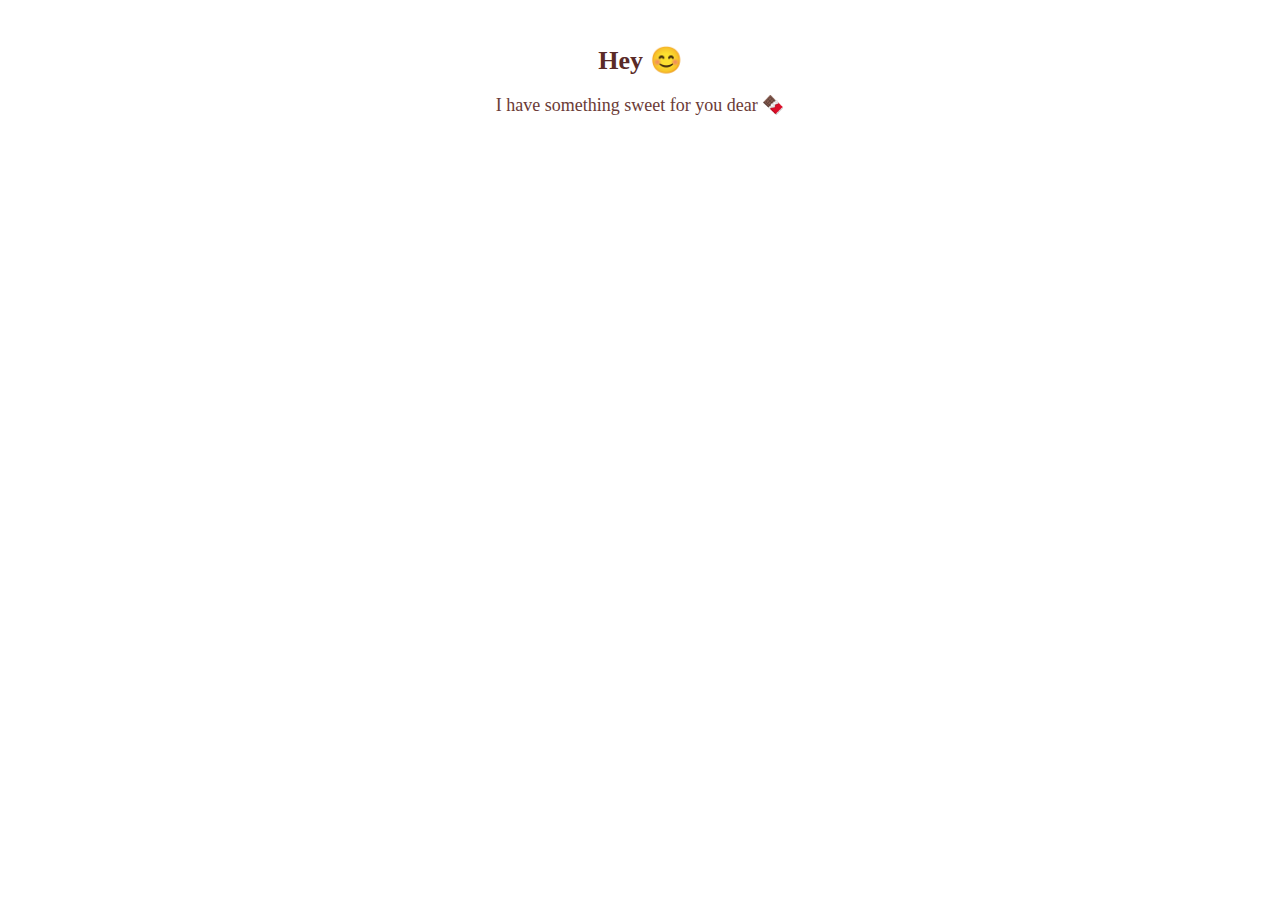
<file: index.html>
<!DOCTYPE html>
<html lang="en">
<head>
  <!-- Google tag (gtag.js) -->
<script async src="https://www.googletagmanager.com/gtag/js?id=G-4D166G3KX1"></script>
<script>
  window.dataLayer = window.dataLayer || [];
  function gtag(){dataLayer.push(arguments);}
  gtag('js', new Date());

  gtag('config', 'G-4D166G3KX1');
</script>
  <meta charset="UTF-8">
  <meta name="viewport" content="width=device-width, initial-scale=1.0">
  <title>Chocolate Day</title>

  <!-- Link CSS -->
  <link rel="stylesheet" href="style.css">
</head>
<body>
  <div class="container">

    <h1 id="greeting">Hey 😊</h1>
    <p id="subtext">I have something sweet for you dear 🍫</p>

    <img src="images/Teddy-removebg-preview.png" class="teddy" alt="Teddy">

    <button class="gift-btn">Tap to receive the chocolate 🍫</button>

    <div class="reveal-area">
      <div class="loader">
        Preparing your chocolate<span>.</span><span>.</span><span>.</span>
      </div>

      <img src="images/Chocolate-removebg-preview.png" class="chocolate" alt="Chocolate">
      <p class="final-message">Happy Chocolate Day 🍫💛</p>
      

    </div>

  </div>

  <script src="script.js"></script>
</body>

</html>
</file>
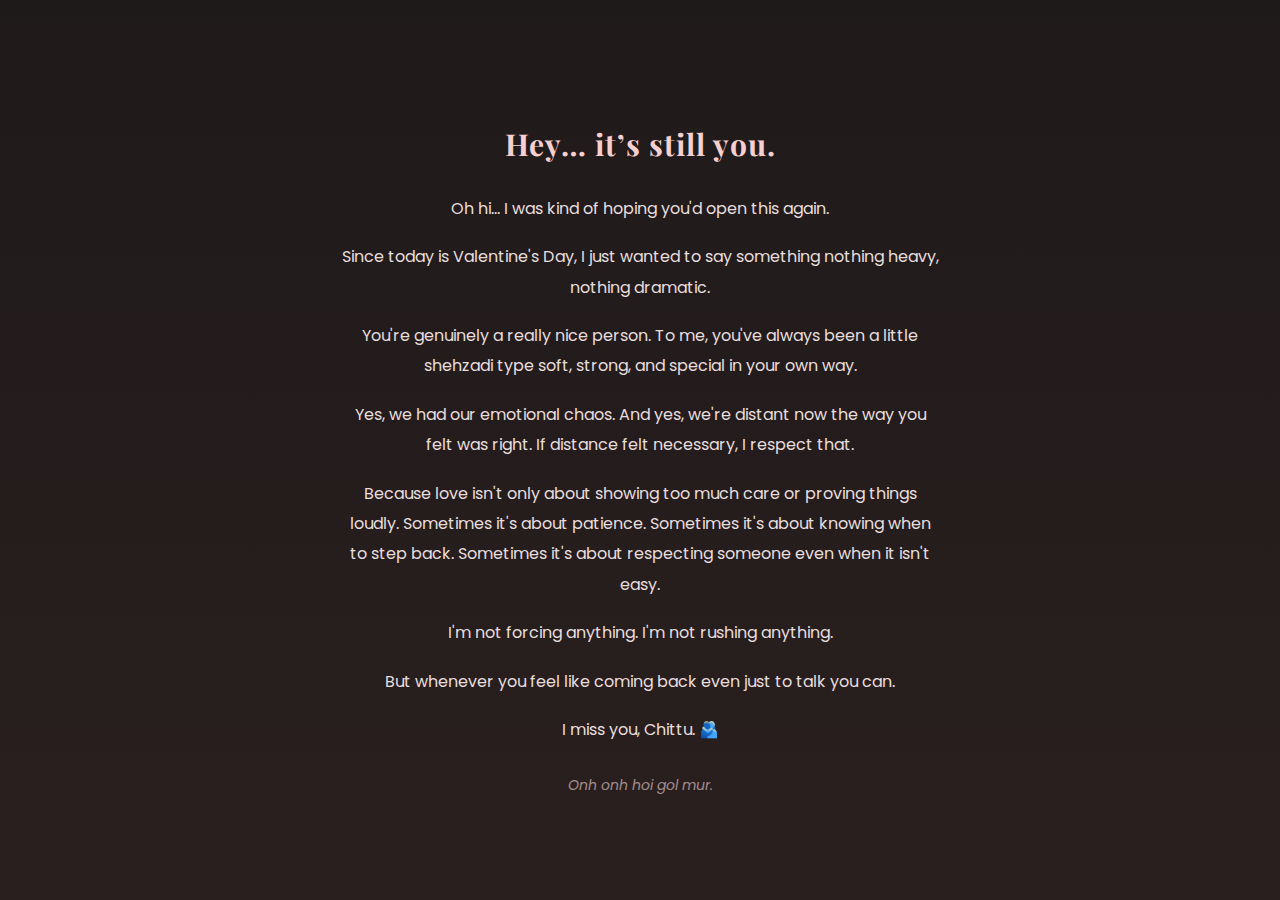
<file: valentine week.html>
<!DOCTYPE html>
<html lang="en">
<head>
      <!-- Google tag (gtag.js) -->
<script async src="https://www.googletagmanager.com/gtag/js?id=G-4D166G3KX1"></script>
<script>
  window.dataLayer = window.dataLayer || [];
  function gtag(){dataLayer.push(arguments);}
  gtag('js', new Date());

  gtag('config', 'G-4D166G3KX1');
</script>

  <meta charset="UTF-8">
  <meta name="viewport" content="width=device-width, initial-scale=1.0">
  <title>For You</title>

  <!-- Google Fonts -->
  <link href="https://fonts.googleapis.com/css2?family=Playfair+Display:wght@500&family=Poppins:wght@300;400&display=swap" rel="stylesheet">

  <style>
    body {
      margin: 0;
      padding: 0;
      min-height: 100vh;
      display: flex;
      align-items: center;
      justify-content: center;
      background: linear-gradient(180deg, #1f1a1a, #2a1f1f);
      font-family: 'Poppins', sans-serif;
      color: #f3eaea;
      text-align: center;
    }

    .container {
      max-width: 600px;
      padding: 40px 25px;
      animation: fadeIn 1.8s ease;
    }

    h1 {
      font-family: 'Playfair Display', serif;
      font-size: 30px;
      margin-bottom: 30px;
      color: #f6cfcf;
      letter-spacing: 1px;
    }

    p {
      font-size: 16px;
      line-height: 1.9;
      margin-bottom: 18px;
      color: #e8dede;
    }

    .soft {
      margin-top: 30px;
      font-style: italic;
      font-size: 14px;
      opacity: 0.7;
      color: #d6bcbc;
    }

    @keyframes fadeIn {
      from {
        opacity: 0;
        transform: translateY(25px);
      }
      to {
        opacity: 1;
        transform: translateY(0);
      }
    }
  </style>
</head>

<body>

  <div class="container">
    <h1>Hey… it’s still you.</h1>

    <p>
      Oh hi… I was kind of hoping you'd open this again.
    </p>

    <p>
      Since today is Valentine's Day, I just wanted to say something 
      nothing heavy, nothing dramatic.
    </p>

    <p>
      You're genuinely a really nice person.  
      To me, you've always been a little shehzadi type 
      soft, strong, and special in your own way.
    </p>

    <p>
      Yes, we had our emotional chaos.  
      And yes, we're distant now  the way you felt was right.  
      If distance felt necessary, I respect that.
    </p>

    <p>
      Because love isn't only about showing too much care or proving things loudly.  
      Sometimes it's about patience.  
      Sometimes it's about knowing when to step back.  
      Sometimes it's about respecting someone even when it isn't easy.
    </p>

    <p>
      I'm not forcing anything.  
      I'm not rushing anything.
    </p>

    <p>
      But whenever you feel like coming back  even just to talk  you can.
    </p>

    <p>
      I miss you, Chittu. 🫂
    </p>

    <div class="soft">
      Onh onh hoi gol mur.
    </div>
  </div>

</body>
</html>
</file>
<file: style.css>
* Page base */
html, body {
  margin: 0;
  padding: 0;
  min-height: 100vh;
  width: 100%;
  background: linear-gradient(135deg, #fde2e4, #fadadd);
  background-attachment: fixed;
  font-family: 'Segoe UI', sans-serif;
}


/* Main container */
.container {
  text-align: center;
  padding: 20px;
}

/* Text */
h1 {
  font-size: 26px;
  color: #5a2a27;
  margin-bottom: 5px;
}

p {
  font-size: 18px;
  color: #6b3b36;
  margin-bottom: 15px;
}
/* Teddy Animation */
.teddy {
  width: 180px;
  display: block;
  margin: 0 auto 10px;
  transform: translateY(-300px) rotate(-360deg);
  opacity: 0;
  transition: transform 1.8s ease, opacity 1.8s ease;
}

.teddy.show {
  transform: translateY(0) rotate(0deg);
  opacity: 1;
}


/* When teddy becomes visible */
.teddy.show {
  transform: translateY(0);
  opacity: 1;
}

/* Button styling */
.gift-btn {
  margin-top: 15px;
  padding: 10px 20px;
  font-size: 16px;
  background-color: #5a2a27;
  color: white;
  border: none;
  border-radius: 25px;
  cursor: pointer;
  opacity: 0;
  transition: opacity 1s ease, transform 0.3s ease;
}

.gift-btn.show {
  opacity: 1;
}

.gift-btn:hover {
  transform: scale(1.05);
}

/* Reserve space so layout doesn't jump */
.reveal-area {
  min-height: 140px;
}



/* Chocolate animation */
.chocolate {
  width: 90px;
  display: block;
  margin: 0 auto;
  opacity: 0;
  transition: opacity 1s ease;
}

.chocolate.show {
  opacity: 1;
}

/* Reserve layout space to avoid jump */
.reveal-area {
  min-height: 140px;
}

/* Loader animation */
.loader {
  font-size: 18px;
  color: #6b3b36;
  opacity: 0;
  margin-top: 10px;
  transition: opacity 0.5s ease;
}

.loader span {
  animation: blink 1.4s infinite both;
}

.loader span:nth-child(1) { animation-delay: 0s; }
.loader span:nth-child(2) { animation-delay: 0.2s; }
.loader span:nth-child(3) { animation-delay: 0.4s; }

@keyframes blink {
  0% { opacity: 0.2; }
  20% { opacity: 1; }
  100% { opacity: 0.2; }
}

/* Final message (hidden initially) */
.final-message {
  font-size: 20px;
  color: #5a2a27;
  margin-top: 15px;
  opacity: 0;
  visibility: hidden;
  transition: opacity 1s ease;
}

.final-message.show {
  opacity: 1;
  visibility: visible;
}
/* Teddy blink effect */
.teddy.blink {
  animation: blink 0.18s ease-in-out;
}

@keyframes blink {
  0% {
    transform: translateY(0) scaleY(1);
  }
  50% {
    transform: translateY(0) scaleY(0.88);
  }
  100% {
    transform: translateY(0) scaleY(1);
  }
}




}
</file>
